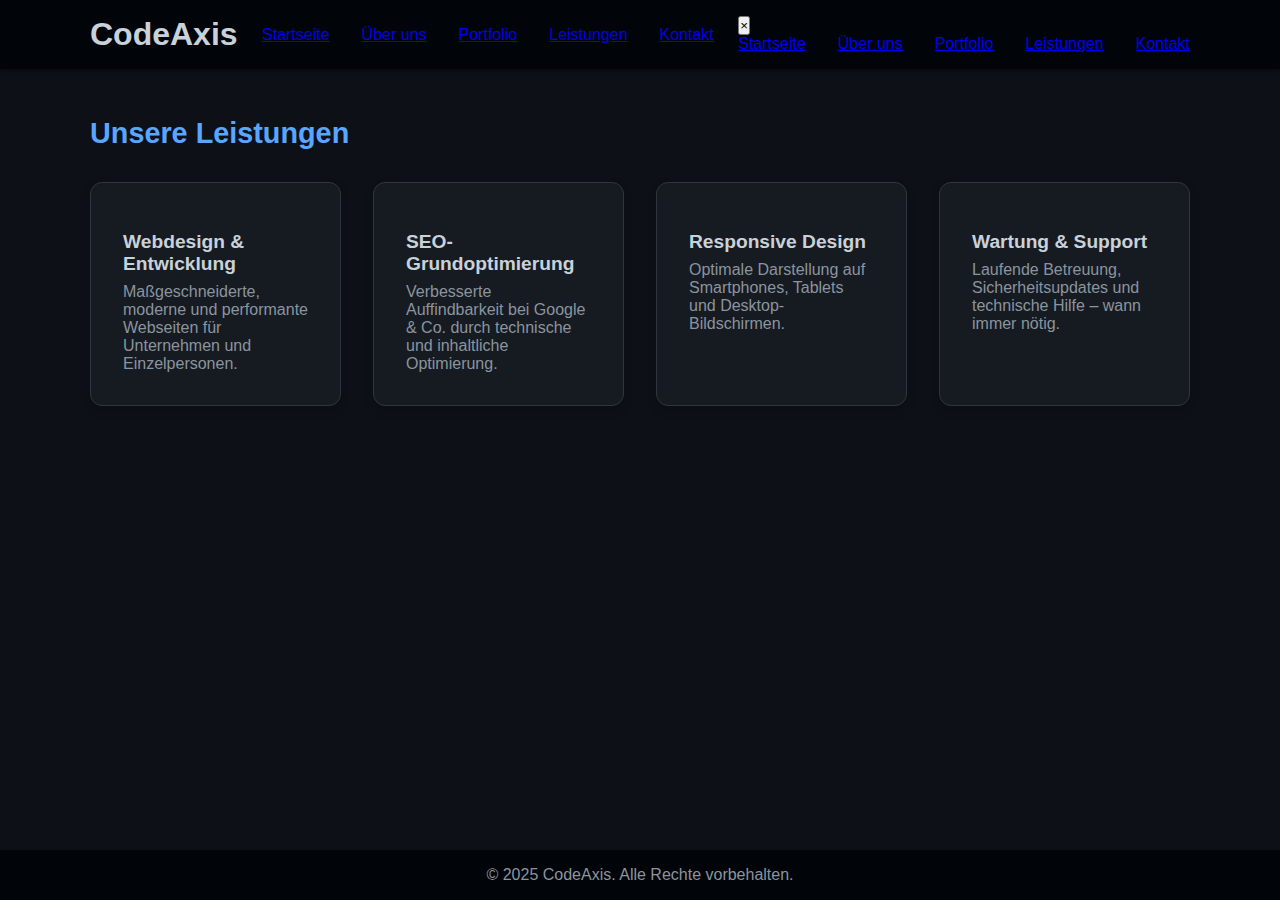
<file: public/index.html>
<!DOCTYPE html>
<html lang="de">
<head>
  <meta charset="UTF-8">
  <meta name="viewport" content="width=device-width,initial-scale=1.0">
  <title>Leistungen – CodeAxis</title>
  <link rel="stylesheet" href="css/styles.css">
 <style>
    .services-grid {
      display: grid;
      grid-template-columns: repeat(auto-fit, minmax(250px, 1fr));
      gap: 2rem;
      margin-top: 2rem;
    }

    .service-card {
      background-color: #161b22;
      padding: 2rem;
      border-radius: 12px;
      border: 1px solid #30363d;
      box-shadow: 0 4px 10px rgba(0, 0, 0, 0.2);
      transition: transform 0.3s ease, box-shadow 0.3s ease;
    }

    .service-card:hover {
      transform: translateY(-5px);
      box-shadow: 0 6px 16px rgba(0, 0, 0, 0.3);
    }

    .service-icon {
      font-size: 2rem;
      color: #58a6ff;
      margin-bottom: 1rem;
    }

    .service-title {
      font-size: 1.2rem;
      font-weight: bold;
      color: #c9d1d9;
      margin-bottom: 0.5rem;
    }

    .service-desc {
      color: #8b949e;
      font-size: 1rem;
    }
  </style>
</head>
<body>
  <header>
  <div class="container nav-container">
    <h1>CodeAxis</h1>

    <!-- Burger nur im Mobile-View -->
    <button class="burger" id="burger" aria-label="Navigation öffnen">☰</button>

    <!-- Desktop Navigation (sichtbar ab 769px) -->
    <ul class="nav-links desktop-nav">
      <li><a href="index.html">Startseite</a></li>
      <li><a href="about.html">Über uns</a></li>
      <li><a href="portfolio.html">Portfolio</a></li>
      <li><a href="services.html">Leistungen</a></li>
      <li><a href="contact.html">Kontakt</a></li>
    </ul>

    <!-- Mobile Slide‑In Menu (sichtbar bei <769px wenn .active) -->
    <div class="mobile-menu" id="mobileMenu">
      <button class="close-menu" id="closeMenu" aria-label="Navigation schließen">×</button>
      <ul class="nav-links">
        <li><a href="index.html">Startseite</a></li>
        <li><a href="about.html">Über uns</a></li>
        <li><a href="portfolio.html">Portfolio</a></li>
        <li><a href="services.html">Leistungen</a></li>
        <li><a href="contact.html">Kontakt</a></li>
      </ul>
    </div>
  </div>
</header>

  <section class="content">
  <div class="container">
    <h2>Unsere Leistungen</h2>
    <div class="services-grid">

      <div class="service-card">
        <div class="service-icon"><i class="fas fa-laptop-code"></i></div>
        <div class="service-title">Webdesign & Entwicklung</div>
        <div class="service-desc">Maßgeschneiderte, moderne und performante Webseiten für Unternehmen und Einzelpersonen.</div>
      </div>

      <div class="service-card">
        <div class="service-icon"><i class="fas fa-search"></i></div>
        <div class="service-title">SEO-Grundoptimierung</div>
        <div class="service-desc">Verbesserte Auffindbarkeit bei Google & Co. durch technische und inhaltliche Optimierung.</div>
      </div>

      <div class="service-card">
        <div class="service-icon"><i class="fas fa-mobile-alt"></i></div>
        <div class="service-title">Responsive Design</div>
        <div class="service-desc">Optimale Darstellung auf Smartphones, Tablets und Desktop-Bildschirmen.</div>
      </div>

      <div class="service-card">
        <div class="service-icon"><i class="fas fa-tools"></i></div>
        <div class="service-title">Wartung & Support</div>
        <div class="service-desc">Laufende Betreuung, Sicherheitsupdates und technische Hilfe – wann immer nötig.</div>
      </div>

    </div>
  </div>
</section>

  <footer>
    <div class="container">
      <p>&copy; 2025 CodeAxis. Alle Rechte vorbehalten.</p>
    </div>
  </footer>

  <script src="js/scripts.js"></script>
</body>
</html>
</file>
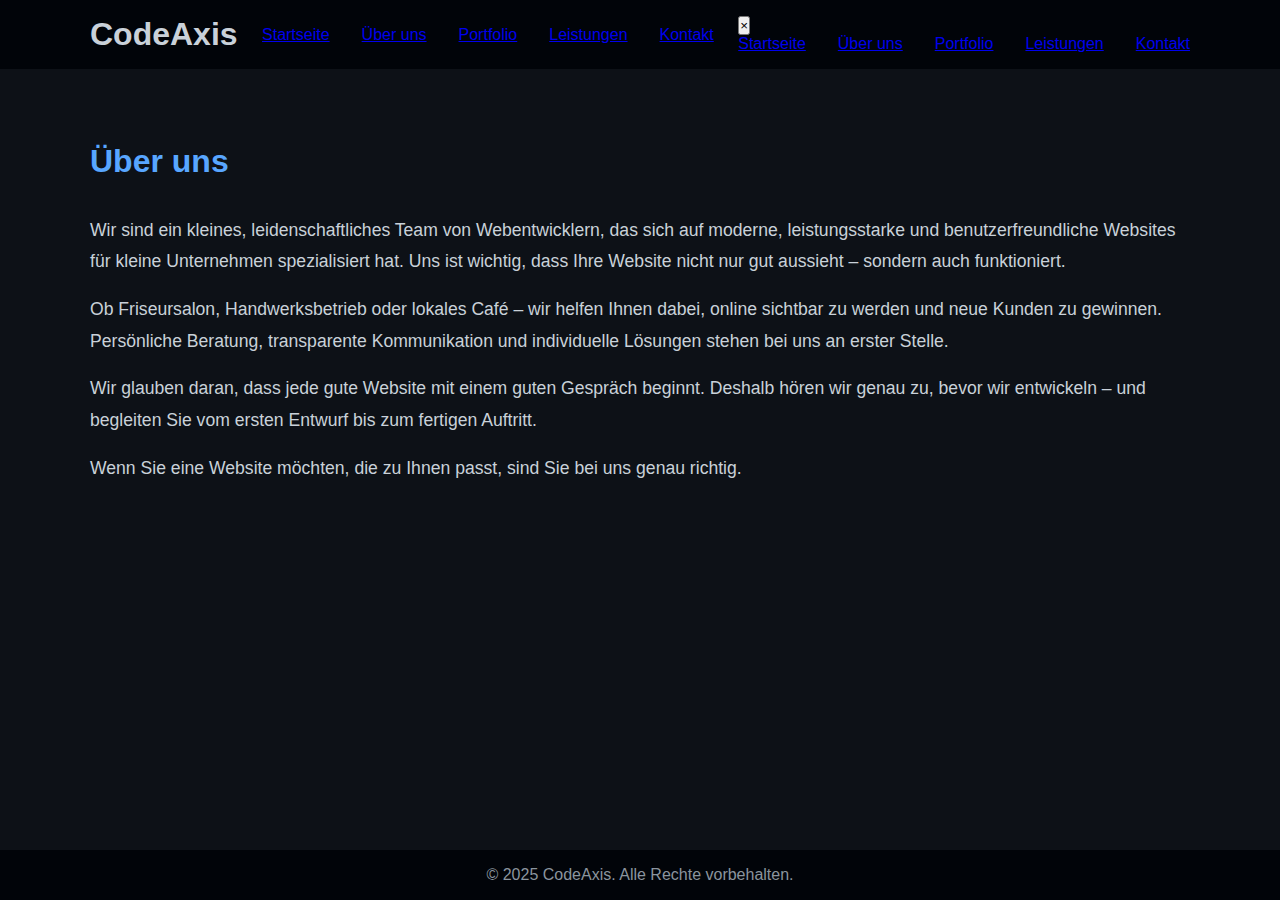
<file: public/about.html>
<!DOCTYPE html>
<html lang="de">
<head>
  <meta charset="UTF-8">
  <meta name="viewport" content="width=device-width,initial-scale=1.0">
  <title>Über uns – CodeAxis</title>
  <link rel="stylesheet" href="css/styles.css">
</head>
<body>
 <header>
  <div class="container nav-container">
    <h1>CodeAxis</h1>

    <!-- Burger nur im Mobile-View -->
    <button class="burger" id="burger" aria-label="Navigation öffnen">☰</button>

    <!-- Desktop Navigation (sichtbar ab 769px) -->
    <ul class="nav-links desktop-nav">
      <li><a href="index.html">Startseite</a></li>
      <li><a href="about.html">Über uns</a></li>
      <li><a href="portfolio.html">Portfolio</a></li>
      <li><a href="services.html">Leistungen</a></li>
      <li><a href="contact.html">Kontakt</a></li>
    </ul>

    <!-- Mobile Slide‑In Menu (sichtbar bei <769px wenn .active) -->
    <div class="mobile-menu" id="mobileMenu">
      <button class="close-menu" id="closeMenu" aria-label="Navigation schließen">×</button>
      <ul class="nav-links">
        <li><a href="index.html">Startseite</a></li>
        <li><a href="about.html">Über uns</a></li>
        <li><a href="portfolio.html">Portfolio</a></li>
        <li><a href="services.html">Leistungen</a></li>
        <li><a href="contact.html">Kontakt</a></li>
      </ul>
    </div>
  </div>
</header>

  <section class="about">
  <div class="container about-wrapper">
    <div class="about-text">
      <h2>Über uns</h2>
      <p>
        Wir sind ein kleines, leidenschaftliches Team von Webentwicklern, das sich auf moderne, leistungsstarke und benutzerfreundliche Websites für kleine Unternehmen spezialisiert hat. Uns ist wichtig, dass Ihre Website nicht nur gut aussieht – sondern auch funktioniert.
      </p>
      <p>
        Ob Friseursalon, Handwerksbetrieb oder lokales Café – wir helfen Ihnen dabei, online sichtbar zu werden und neue Kunden zu gewinnen. Persönliche Beratung, transparente Kommunikation und individuelle Lösungen stehen bei uns an erster Stelle.
      </p>
      <p>
        Wir glauben daran, dass jede gute Website mit einem guten Gespräch beginnt. Deshalb hören wir genau zu, bevor wir entwickeln – und begleiten Sie vom ersten Entwurf bis zum fertigen Auftritt.
      </p>
      <p>
        Wenn Sie eine Website möchten, die zu Ihnen passt, sind Sie bei uns genau richtig.
      </p>
    </div>
   
  </div>
</section>

  <footer>
    <div class="container">
      <p>&copy; 2025 CodeAxis. Alle Rechte vorbehalten.</p>
    </div>
  </footer>

  <script src="js/scripts.js"></script>
</body>
</html>
</file>
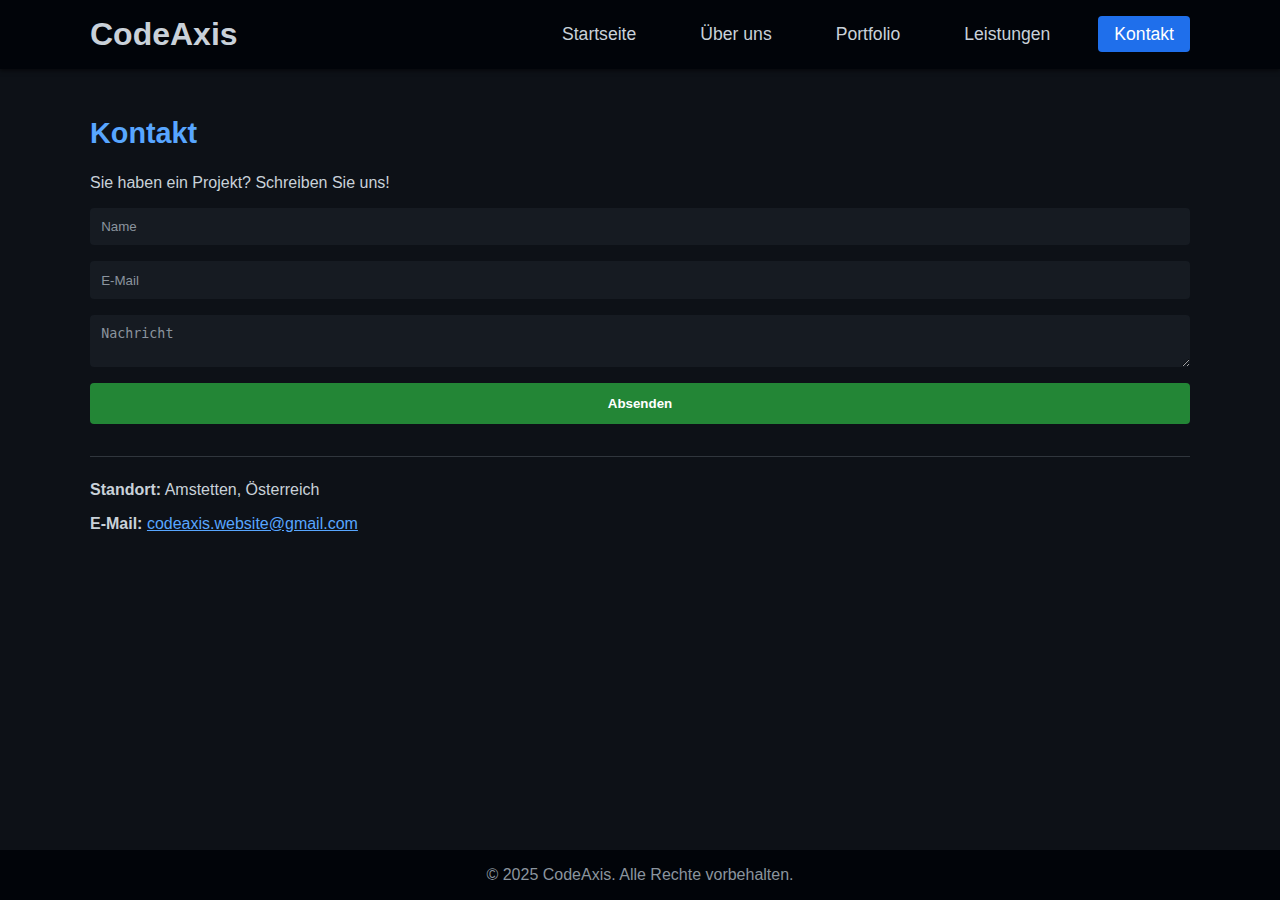
<file: public/contact.html>
<!DOCTYPE html>
<html lang="de">
<head>
  <meta charset="UTF-8">
  <meta name="viewport" content="width=device-width, initial-scale=1.0">
  <title>Kontakt – Webentwicklungsagentur</title>
  <link rel="stylesheet" href="css/styles.css">
</head>
<body>
  <header>
    <div class="container nav-container">
      <h1>CodeAxis</h1>
      <nav>
        <button class="burger" id="burger">&#9776;</button>
        <ul class="nav-links" id="nav-links">
          <li><a href="index.html">Startseite</a></li>
          <li><a href="about.html">Über uns</a></li>
          <li><a href="portfolio.html">Portfolio</a></li>
          <li><a href="services.html">Leistungen</a></li>
          <li><a href="contact.html" class="active">Kontakt</a></li>
        </ul>
      </nav>
    </div>
  </header>

  <section class="content">
    <div class="container">
      <h2>Kontakt</h2>
      <p>Sie haben ein Projekt? Schreiben Sie uns!</p>

      <form id="contactForm">
        <input type="text" name="name" placeholder="Name" required>
        <input type="email" name="email" placeholder="E-Mail" required>
        <textarea name="message" placeholder="Nachricht" required></textarea>
        <button type="submit">Absenden</button>
      </form>

      <div id="statusMessage" style="margin-top: 1rem;"></div>

      <div style="margin-top: 2rem; border-top: 1px solid #30363d; padding-top: 1.5rem;">
        <p><strong>Standort:</strong> Amstetten, Österreich</p>
        <p><strong>E-Mail:</strong> <a href="mailto:kontakt@codeaxis.at" style="color: #58a6ff;">codeaxis.website@gmail.com</a></p>
      </div>
    </div>
  </section>

  <footer>
    <div class="container">
      <p>&copy; 2025 CodeAxis. Alle Rechte vorbehalten.</p>
    </div>
  </footer>
  <script src="js/scripts.js"></script>

  <script>
    document.getElementById("contactForm").addEventListener("submit", async function (e) {
      e.preventDefault();

      const formData = new FormData(this);
      const data = Object.fromEntries(formData.entries());

      const response = await fetch("https://portfolio-backend-mbs7.onrender.com/contact", {
        method: "POST",
        headers: {
          "Content-Type": "application/json"
        },
        body: JSON.stringify(data)
      });

      const result = await response.json();
      document.getElementById("statusMessage").innerText = result.message;
    });
  </script>
</body>
</html>
</file>
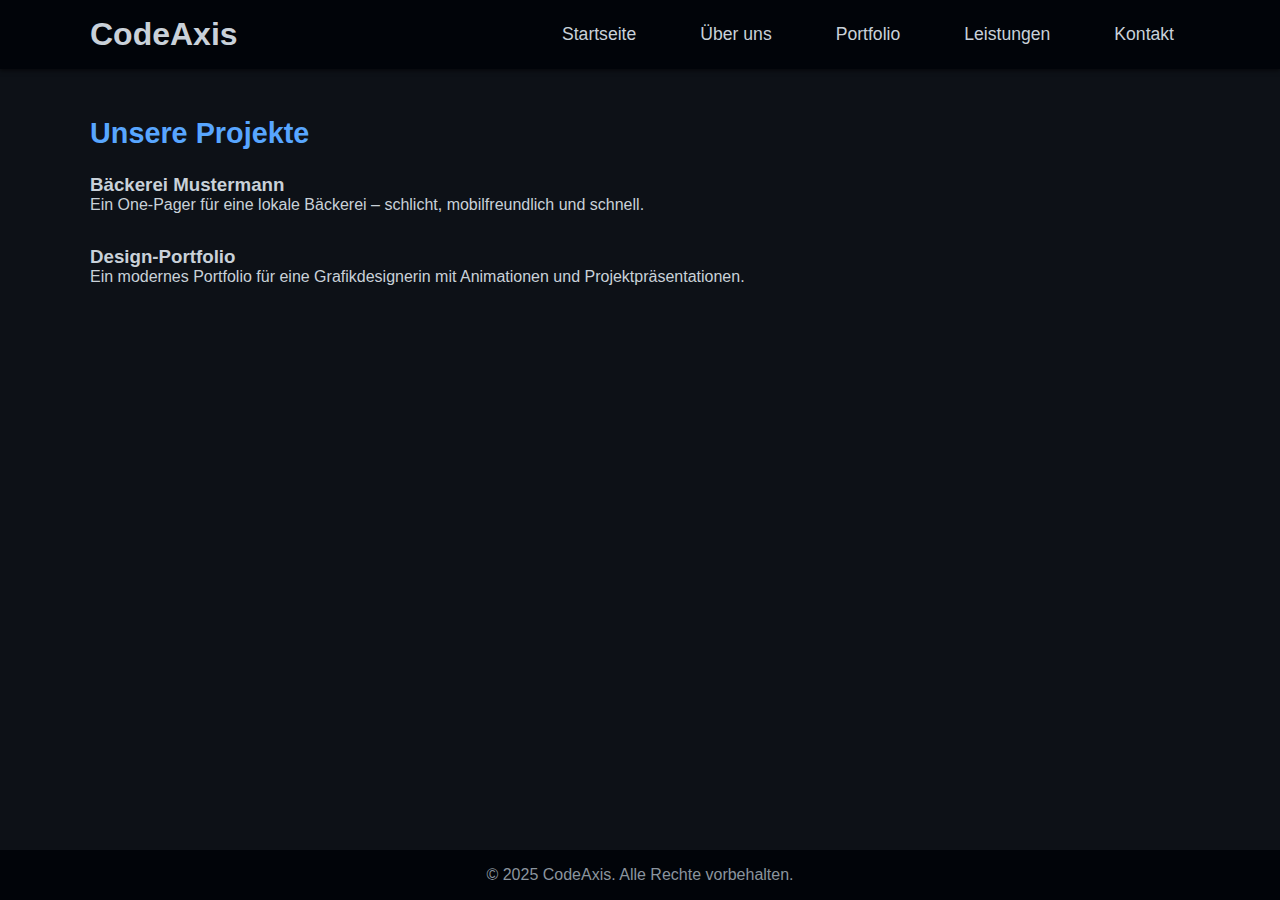
<file: public/portfolio.html>
<!DOCTYPE html>
<html lang="de">
<head>
  <meta charset="UTF-8">
  <meta name="viewport" content="width=device-width, initial-scale=1.0">
  <title>Portfolio – Webentwicklungsagentur</title>
  <link rel="stylesheet" href="css/styles.css">
</head>
<body>
   <header>
  <div class="container nav-container">
    <h1>CodeAxis</h1>
    <nav>
      <button class="burger" id="burger">&#9776;</button> <!-- Burger icon -->
      <ul class="nav-links" id="nav-links">
        <li><a href="index.html">Startseite</a></li>
        <li><a href="about.html">Über uns</a></li>
        <li><a href="portfolio.html">Portfolio</a></li>
        <li><a href="services.html">Leistungen</a></li>
        <li><a href="contact.html">Kontakt</a></li>
      </ul>
    </nav>
  </div>
</header>

  <section class="content">
    <div class="container">
      <h2>Unsere Projekte</h2>
      <div class="project">
        <h3>Bäckerei Mustermann</h3>
        <p>Ein One-Pager für eine lokale Bäckerei – schlicht, mobilfreundlich und schnell.</p>
      </div>
      <div class="project">
        <h3>Design-Portfolio</h3>
        <p>Ein modernes Portfolio für eine Grafikdesignerin mit Animationen und Projektpräsentationen.</p>
      </div>
    </div>
  </section>

  <footer>
    <div class="container">
      <p>&copy; 2025 CodeAxis. Alle Rechte vorbehalten.</p>
    </div>
  </footer>
  <script src="js/scripts.js"></script>
</body>
</html>
</file>
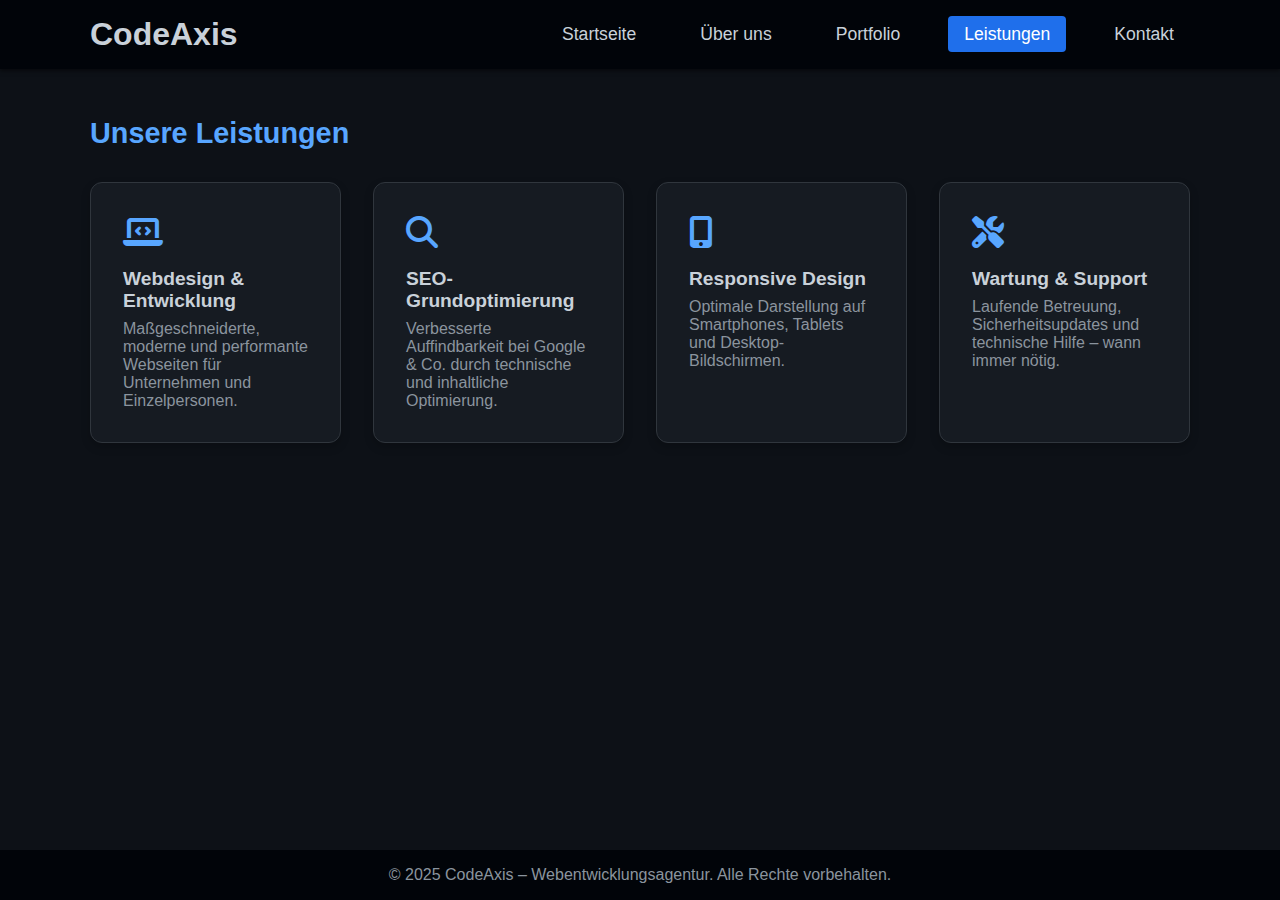
<file: public/services.html>
<!DOCTYPE html>
<html lang="de">
<head>
  <meta charset="UTF-8" />
  <meta name="viewport" content="width=device-width, initial-scale=1.0"/>
  <title>Leistungen – CodeAxis</title>
  <link rel="stylesheet" href="css/styles.css" />
  <link rel="stylesheet" href="https://cdnjs.cloudflare.com/ajax/libs/font-awesome/6.5.0/css/all.min.css" />
  <style>
    .services-grid {
      display: grid;
      grid-template-columns: repeat(auto-fit, minmax(250px, 1fr));
      gap: 2rem;
      margin-top: 2rem;
    }

    .service-card {
      background-color: #161b22;
      padding: 2rem;
      border-radius: 12px;
      border: 1px solid #30363d;
      box-shadow: 0 4px 10px rgba(0, 0, 0, 0.2);
      transition: transform 0.3s ease, box-shadow 0.3s ease;
    }

    .service-card:hover {
      transform: translateY(-5px);
      box-shadow: 0 6px 16px rgba(0, 0, 0, 0.3);
    }

    .service-icon {
      font-size: 2rem;
      color: #58a6ff;
      margin-bottom: 1rem;
    }

    .service-title {
      font-size: 1.2rem;
      font-weight: bold;
      color: #c9d1d9;
      margin-bottom: 0.5rem;
    }

    .service-desc {
      color: #8b949e;
      font-size: 1rem;
    }
  </style>
</head>
<body>

<header>
  <div class="container nav-container">
    <h1>CodeAxis</h1>
    <nav>
      <button class="burger" id="burger">&#9776;</button>
      <ul class="nav-links" id="nav-links">
        <li><a href="index.html">Startseite</a></li>
        <li><a href="about.html">Über uns</a></li>
        <li><a href="portfolio.html">Portfolio</a></li>
        <li><a href="services.html" class="active">Leistungen</a></li>
        <li><a href="contact.html">Kontakt</a></li>
      </ul>
    </nav>
  </div>
</header>

<section class="content">
  <div class="container">
    <h2>Unsere Leistungen</h2>
    <div class="services-grid">

      <div class="service-card">
        <div class="service-icon"><i class="fas fa-laptop-code"></i></div>
        <div class="service-title">Webdesign & Entwicklung</div>
        <div class="service-desc">Maßgeschneiderte, moderne und performante Webseiten für Unternehmen und Einzelpersonen.</div>
      </div>

      <div class="service-card">
        <div class="service-icon"><i class="fas fa-search"></i></div>
        <div class="service-title">SEO-Grundoptimierung</div>
        <div class="service-desc">Verbesserte Auffindbarkeit bei Google & Co. durch technische und inhaltliche Optimierung.</div>
      </div>

      <div class="service-card">
        <div class="service-icon"><i class="fas fa-mobile-alt"></i></div>
        <div class="service-title">Responsive Design</div>
        <div class="service-desc">Optimale Darstellung auf Smartphones, Tablets und Desktop-Bildschirmen.</div>
      </div>

      <div class="service-card">
        <div class="service-icon"><i class="fas fa-tools"></i></div>
        <div class="service-title">Wartung & Support</div>
        <div class="service-desc">Laufende Betreuung, Sicherheitsupdates und technische Hilfe – wann immer nötig.</div>
      </div>

    </div>
  </div>
</section>

<footer>
  <div class="container">
    <p>&copy; 2025 CodeAxis – Webentwicklungsagentur. Alle Rechte vorbehalten.</p>
  </div>
</footer>

<script src="js/scripts.js"></script>
</body>
</html>
</file>
<file: public/css/styles.css>
/* === Grundlegendes Reset & Layout-Setup === */
* {
  margin: 0;
  padding: 0;
  box-sizing: border-box;
}

html, body {
  height: 100%;
  font-family: 'Segoe UI', sans-serif;
  background-color: #0d1117;
  color: #c9d1d9;
  display: flex;
  flex-direction: column;
}

/* Haupt-Container für Inhalt */
main {
  flex: 1;
}

/* === Container-Klasse === */
.container {
  width: 90%;
  max-width: 1100px;
  margin: 0 auto;
}

/* === Kopfbereich / Navigation === */
header {
  background-color: #010409;
  padding: 1rem 0;
  box-shadow: 0 2px 4px rgba(0,0,0,0.5);
}

nav {
  display: flex;
  justify-content: center;
  align-items: center;
}

nav ul {
  list-style: none;
  display: flex;
  gap: 2rem;
}

nav a {
  color: #c9d1d9;
  text-decoration: none;
  font-size: 1.1rem;
  font-weight: 500;
  padding: 0.5rem 1rem;
  border-radius: 4px;
  transition: background 0.3s;
}

nav a:hover,
nav a.active {
  background-color: #1f6feb;
  color: #fff;
}

/* === Hero-Bereich === */
.hero {
  padding: 4rem 0;
  text-align: center;
  background: linear-gradient(145deg, #0d1117, #161b22);
}

.hero h2 {
  font-size: 2rem;
  margin-bottom: 1rem;
  color: #58a6ff;
}

.hero p {
  font-size: 1.2rem;
  margin-bottom: 2rem;
}

.hero .btn {
  background-color: #1f6feb;
  color: white;
  padding: 0.8rem 1.5rem;
  border-radius: 4px;
  text-decoration: none;
  font-weight: bold;
  transition: background 0.3s;
}

.hero .btn:hover {
  background-color: #1158c7;
}

/* === Inhalt / Sektionen === */
.content {
  padding: 3rem 0;
}

.content h2 {
  font-size: 1.8rem;
  color: #58a6ff;
  margin-bottom: 1.5rem;
}

.content p {
  margin-bottom: 1rem;
}

/* === Kontaktformular === */
form {
  display: flex;
  flex-direction: column;
  gap: 1rem;
}

input, textarea {
  padding: 0.7rem;
  border: none;
  border-radius: 4px;
  background-color: #161b22;
  color: #c9d1d9;
}

input::placeholder,
textarea::placeholder {
  color: #8b949e;
}

button[type="submit"] {
  background-color: #238636;
  color: white;
  padding: 0.8rem;
  border: none;
  border-radius: 4px;
  cursor: pointer;
  font-weight: bold;
}

button[type="submit"]:hover {
  background-color: #2ea043;
}

/* === Portfolio-Projekte === */
.project {
  margin-bottom: 2rem;
}

/* === Footer === */
footer {
  background-color: #010409;
  color: #8b949e;
  text-align: center;
  padding: 1rem 0;
  margin-top: auto;
}

/* === Responsive === */
@media (max-width: 768px) {
  nav ul {
    flex-direction: column;
    gap: 0.5rem;
  }

  .hero h2 {
    font-size: 1.5rem;
  }

  .hero p {
    font-size: 1rem;
  }

  .content h2 {
    font-size: 1.5rem;
  }
}
.photo-gallery {
  background-color: #0d1117;
  padding: 3rem 0;
  text-align: center;
}

.photo-gallery h2 {
  color: #58a6ff;
  margin-bottom: 2rem;
  font-size: 1.8rem;
}

/* Grid with fixed number of columns */
.gallery-grid {
  display: grid;
  grid-template-columns: repeat(4, 1fr); /* 4 equal columns */
  gap: 1rem;
  justify-items: center;
}

/* Make all images same size, keep aspect ratio */
.gallery-grid img {
  width: 100%;
  max-width: 250px;   /* fixed width */
  height: 150px;      /* fixed height */
  object-fit: cover;  /* crop to fill */
  border-radius: 8px;
  border: 2px solid #1f6feb;
  transition: transform 0.3s;
}

.gallery-grid img:hover {
  transform: scale(1.05);
}

/* Responsive: stack images on smaller screens */
@media (max-width: 768px) {
  .gallery-grid {
    grid-template-columns: repeat(2, 1fr);
  }
}

@media (max-width: 480px) {
  .gallery-grid {
    grid-template-columns: 1fr;
  }
}
/* === NAVBAR CONTAINER === */
.nav-container {
  display: flex;
  justify-content: space-between;
  align-items: center;
  flex-wrap: wrap;
}

/* === BURGER MENU === */
.burger {
  display: none;
  font-size: 2rem;
  background: none;
  color: #fff;
  border: none;
  cursor: pointer;
}

/* === NAV LINKS (Default Desktop) === */
.nav-links {
  display: flex;
  gap: 2rem;
  list-style: none;
}

/* === NAV LINKS (Mobile) === */
@media (max-width: 768px) {
  .burger {
    display: block;
  }

  .nav-links {
    flex-direction: column;
    width: 100%;
    display: none; /* hidden by default */
    margin-top: 1rem;
    background-color: #010409;
    padding: 1rem 0;
    border-top: 1px solid #1f6feb;
  }

  .nav-links.show {
    display: flex;
  }

  .nav-links li {
    text-align: center;
  }
}
/* === About Section === */
.about {
  background-color: #f0f4fb;
  padding: 4rem 1rem;
  color: #111;
}

.about h2 {
  color: #1f6feb;
  font-size: 2rem;
  margin-bottom: 1.5rem;
}

.about-wrapper {
  display: flex;
  align-items: center;
  justify-content: space-between;
  gap: 2rem;
  flex-wrap: wrap;
}

.about-text {
  flex: 1 1 55%;
  font-size: 1.1rem;
  line-height: 1.8;
}

.about-text p {
  margin-bottom: 1rem;
}

.about-image {
  flex: 1 1 35%;
  text-align: center;
}

.about-image img {
  max-width: 100%;
  height: auto;
  border-radius: 12px;
  box-shadow: 0 4px 12px rgba(0, 0, 0, 0.15);
}

/* Mobile adjustments */
@media (max-width: 768px) {
  .about-wrapper {
    flex-direction: column;
    text-align: center;
  }

  .about-text {
    flex: 1 1 100%;
  }

  .about-image {
    margin-top: 2rem;
  }
}
/* === Dark Theme: About Section === */
.about {
  background-color: #0d1117;
  padding: 4rem 1rem;
  color: #c9d1d9;
}

.about h2 {
  color: #58a6ff;
  font-size: 2rem;
  margin-bottom: 1.5rem;
}

.about-wrapper {
  display: flex;
  align-items: center;
  justify-content: space-between;
  gap: 2rem;
  flex-wrap: wrap;
}

.about-text {
  flex: 1 1 55%;
  font-size: 1.1rem;
  line-height: 1.8;
}

.about-text p {
  margin-bottom: 1rem;
}

.about-image {
  flex: 1 1 35%;
  text-align: center;
}

.about-image img {
  max-width: 100%;
  height: auto;
  border-radius: 12px;
  box-shadow: 0 4px 12px rgba(0, 0, 0, 0.5);
}

/* Mobile adjustments */
@media (max-width: 768px) {
  .about-wrapper {
    flex-direction: column;
    text-align: center;
  }

  .about-text {
    flex: 1 1 100%;
  }

  .about-image {
    margin-top: 2rem;
  }
}
</file>
